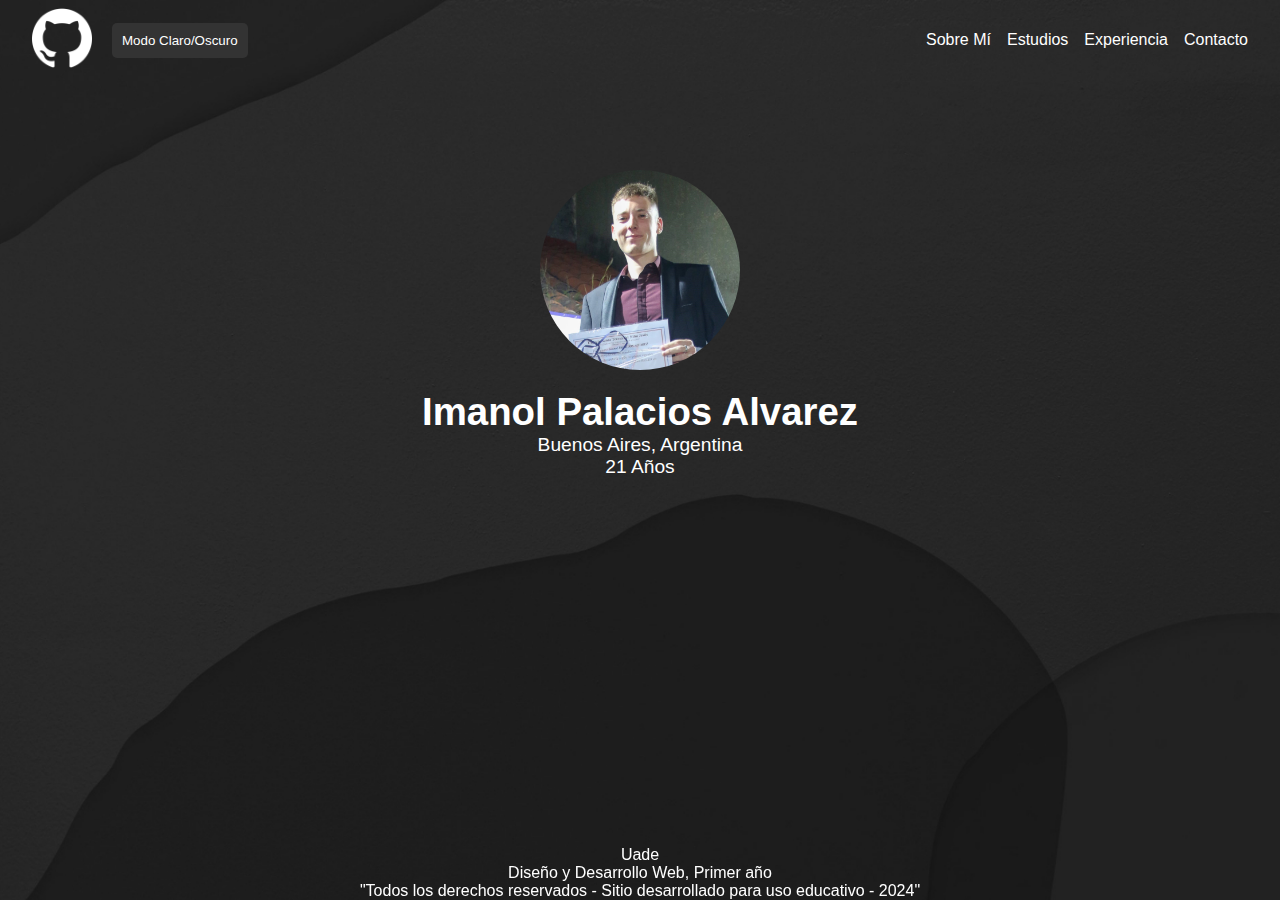
<file: index.html>
<!DOCTYPE html>
<html lang="en">
<head>
    <meta charset="UTF-8">
    <meta name="viewport" content="width=device-width, initial-scale=1.0">
    <title>Document</title>
    <link rel="stylesheet" href="style.css">
    <link rel="stylesheet" href="https://cdn.jsdelivr.net/npm/bootstrap-icons@1.10.3/font/bootstrap-icons.css">
    <script src="https://code.jquery.com/jquery-3.6.0.min.js"></script>
</head>

<body>
  <header id="header">
    <a href="https://github.com/imanolpalacios?tab=repositories" target="_blank">
        <img src="images/github (1).png" class="git">
    </a> 
        <!-- Botón de modo claro/oscuro -->
        <button id="toggleMode">Modo Claro/Oscuro</button>
    <button id="abrir" class="abrir-menu"><i class="bi bi-list"></i></button>
    <nav class="nav" id="nav">
        <button class="cerrar-menu" id="cerrar"><i class="bi bi-x"></i></button>
        <ul class="nav-list">
            <li><a href="index.html">Sobre Mí</a></li>
            <li><a href="Estudios.html">Estudios</a></li>
            <li><a href="Experiencia Laboral.html">Experiencia</a></li>
            <li><a href="Contacto.html" class="active-page">Contacto</a></li>
        </ul>
    </nav>

</header>


    <main>
        <section class="imafoto"><img src="images/IMG_7592.jpg" id="ima" alt="ima"></section>
        <div class="text-box"> 
            <h1>Imanol Palacios Alvarez</h1>
            <p>Buenos Aires, Argentina</p>
            <p>21 Años</p>
        </div>
    </main>


<footer>
    <div class="footer">
    <div>Uade</div>
    <div>Diseño y Desarrollo Web, Primer año </div>
    <div>"Todos los derechos reservados - Sitio desarrollado para uso educativo - 2024"</div>
    </div>
</footer>
<script src="main.js"></script>
</body>
</html>
</file>
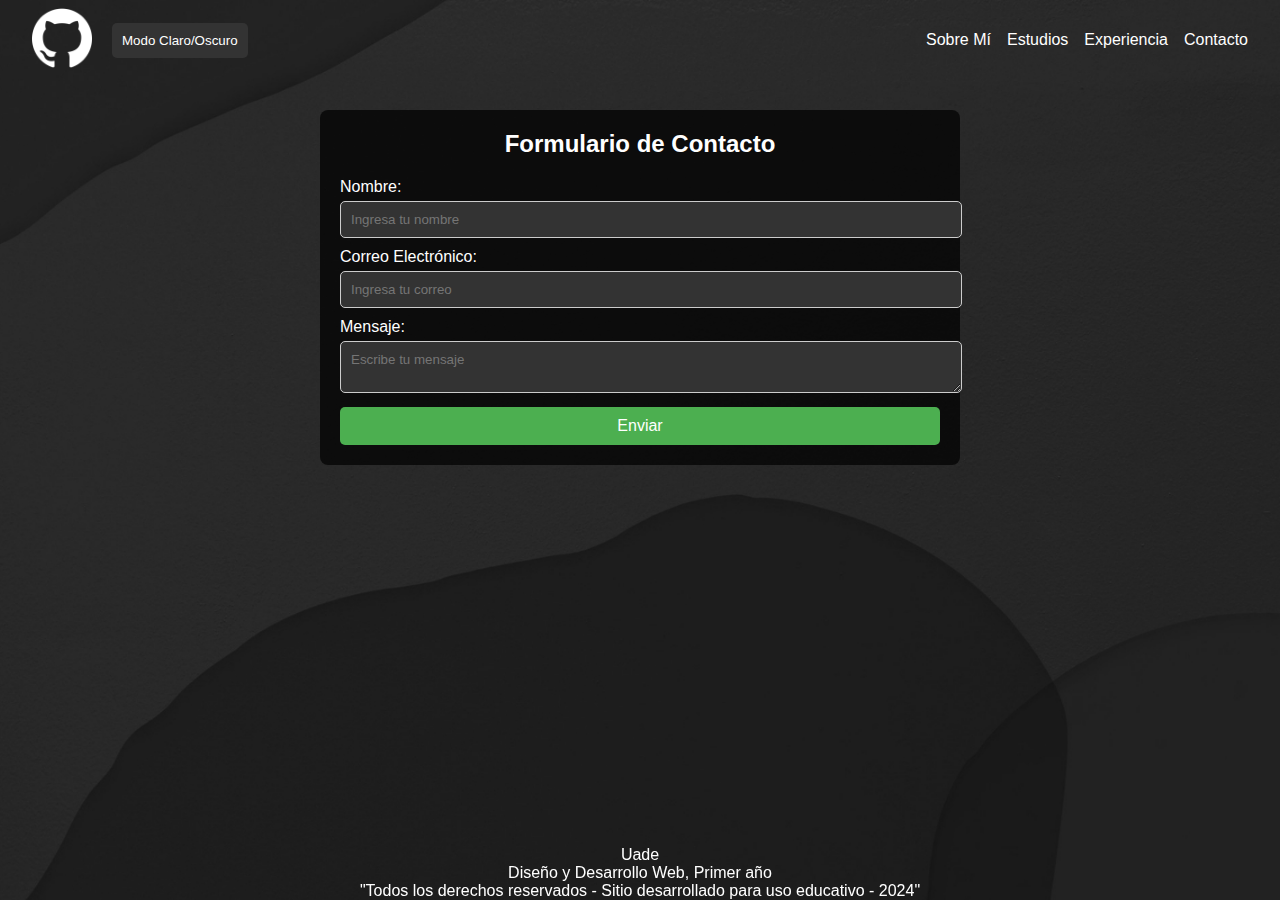
<file: Contacto.html>
<!DOCTYPE html>
<html lang="en">
<head>
    <meta charset="UTF-8">
    <meta name="viewport" content="width=device-width, initial-scale=1.0">
    <title>Document</title>
    <link rel="stylesheet" href="style.css">
    <link rel="stylesheet" href="https://cdn.jsdelivr.net/npm/bootstrap-icons@1.10.3/font/bootstrap-icons.css">
    <script src="https://code.jquery.com/jquery-3.6.0.min.js"></script>
</head>

<body>
    <header id="header">
        <a href="https://github.com/imanolpalacios?tab=repositories" target="_blank">
            <img src="images/github (1).png" class="git">
        </a> 
                <!-- Botón de modo claro/oscuro -->
                <button id="toggleMode">Modo Claro/Oscuro</button>
        <button id="abrir" class="abrir-menu"><i class="bi bi-list"></i></button>
        <nav class="nav" id="nav">
            <button class="cerrar-menu" id="cerrar"><i class="bi bi-x"></i></button>
            <ul class="nav-list">
                <li><a href="index.html">Sobre Mí</a></li>
                <li><a href="Estudios.html">Estudios</a></li>
                <li><a href="Experiencia Laboral.html">Experiencia</a></li>
                <li><a href="Contacto.html" class="active-page">Contacto</a></li>
            </ul>
        </nav>

    </header>
<main>

  <!-- Formulario de contacto -->
  <section class="contact-form">
    <h2>Formulario de Contacto</h2>
    <form id="contactForm" onsubmit="return validateForm()">
        <label for="name">Nombre:</label>
        <input type="text" id="name" name="name" placeholder="Ingresa tu nombre">
        <span id="nameError" class="error-message"></span>

        <label for="email">Correo Electrónico:</label>
        <input type="email" id="email" name="email" placeholder="Ingresa tu correo">
        <span id="emailError" class="error-message"></span>

        <label for="message">Mensaje:</label>
        <textarea id="message" name="message" placeholder="Escribe tu mensaje"></textarea>
        <span id="messageError" class="error-message"></span>

        <button type="submit">Enviar</button>
    </form>
</section>
</main>
<footer>
    <div class="footer">
    <div>Uade</div>
    <div>Diseño y Desarrollo Web, Primer año </div>
    <div>"Todos los derechos reservados - Sitio desarrollado para uso educativo - 2024"</div>
    </div>
</footer>
<script src="main.js"></script>

    
    </body>
</html>
</file>
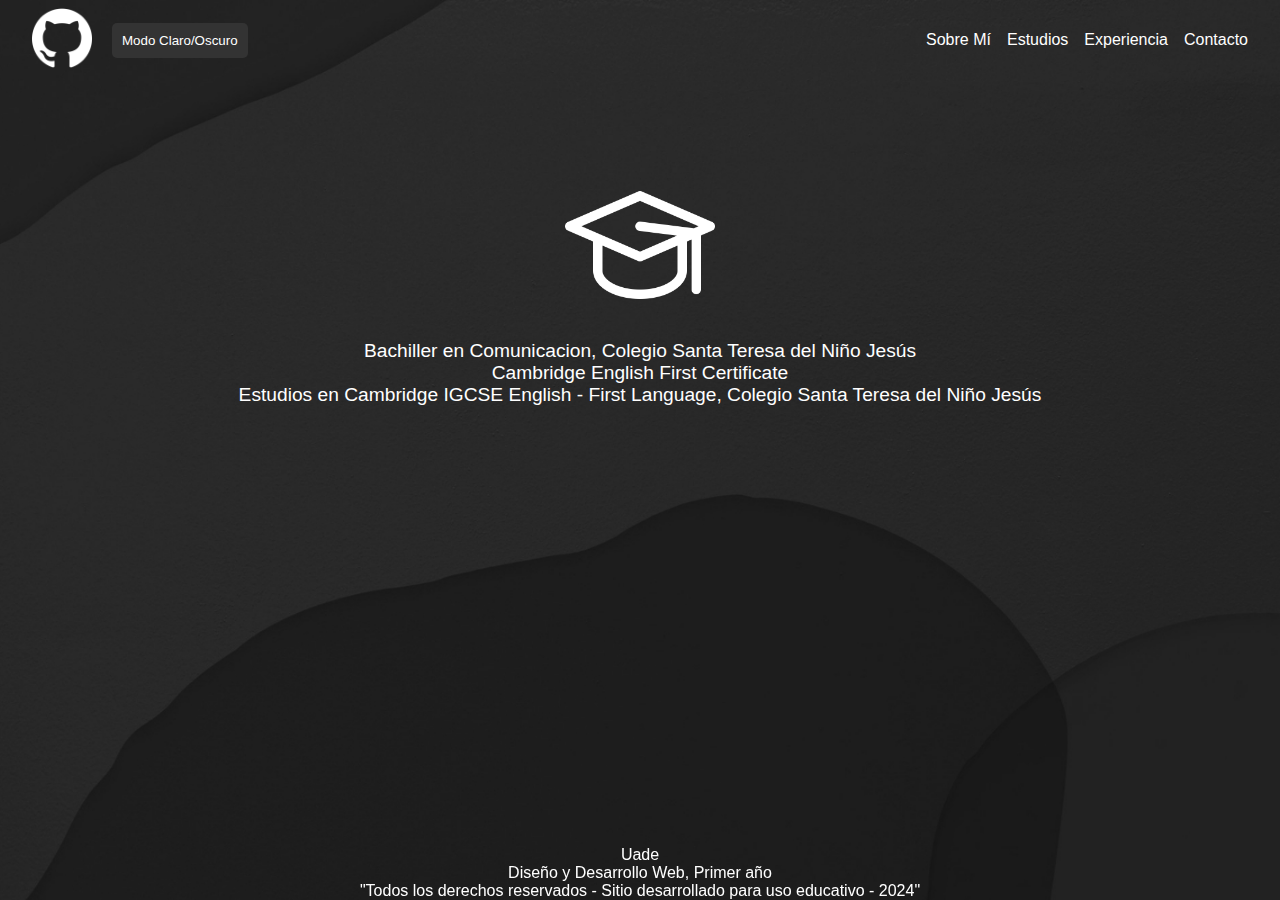
<file: Estudios.html>
<!DOCTYPE html>
<html lang="en">
<head>
    <meta charset="UTF-8">
    <meta name="viewport" content="width=device-width, initial-scale=1.0">
    <title>Document</title>
    <link rel="stylesheet" href="style.css">
    <link rel="stylesheet" href="https://cdn.jsdelivr.net/npm/bootstrap-icons@1.10.3/font/bootstrap-icons.css">
    <script src="https://code.jquery.com/jquery-3.6.0.min.js"></script>
</head>

<body>
    <header id="header">
        <a href="https://github.com/imanolpalacios?tab=repositories" target="_blank">
            <img src="images/github (1).png" class="git">
        </a> 
                <!-- Botón de modo claro/oscuro -->
                <button id="toggleMode">Modo Claro/Oscuro</button>
        <button id="abrir" class="abrir-menu"><i class="bi bi-list"></i></button>
        <nav class="nav" id="nav">
            <button class="cerrar-menu" id="cerrar"><i class="bi bi-x"></i></button>
            <ul class="nav-list">
                <li><a href="index.html">Sobre Mí</a></li>
                <li><a href="Estudios.html">Estudios</a></li>
                <li><a href="Experiencia Laboral.html">Experiencia</a></li>
                <li><a href="Contacto.html" class="active-page">Contacto</a></li>
            </ul>
        </nav>

    </header>
<main>
    <section class="gorrofoto"><img src="images/graduation-hat (1).png" id="gorro" alt=""></section>
    <div class="text-box" id="estudiotext">
        <h1></h1>
        <p>Bachiller en Comunicacion, Colegio Santa Teresa del Niño Jesús</p>
        <p>Cambridge English First Certificate</p>
        <p>Estudios en Cambridge IGCSE English - First Language, Colegio Santa Teresa del Niño Jesús</p>
    </div>
</main>  
        
<footer>
    <div class="footer">
    <div>Uade</div>
    <div>Diseño y Desarrollo Web, Primer año </div>
    <div>"Todos los derechos reservados - Sitio desarrollado para uso educativo - 2024"</div>
    </div>
</footer>
    <script src="main.js"></script>
 
    </body>
</html>
</file>
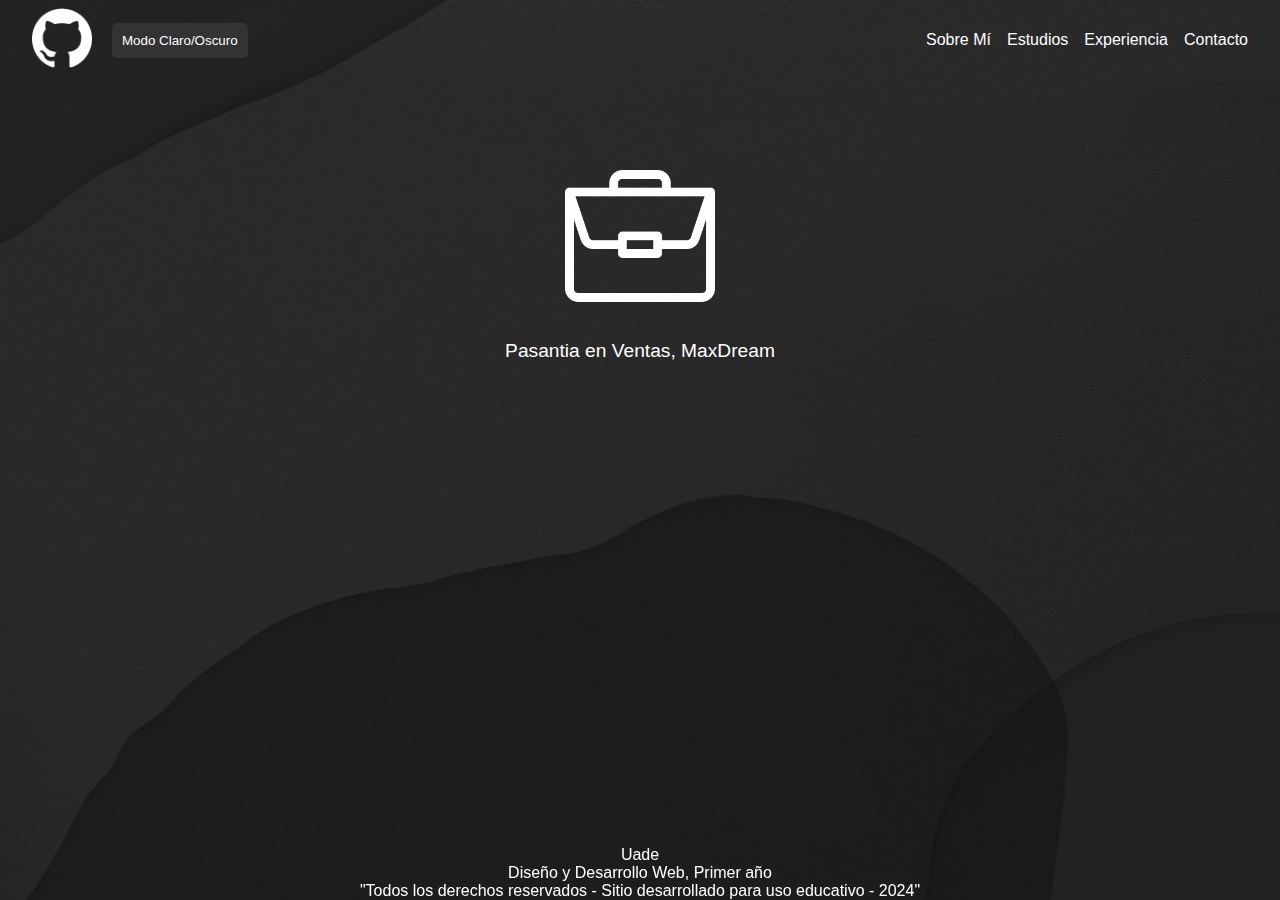
<file: Experiencia Laboral.html>
<!DOCTYPE html>
<html lang="en">
<head>
    <meta charset="UTF-8">
    <meta name="viewport" content="width=device-width, initial-scale=1.0">
    <title>Document</title>
    <link rel="stylesheet" href="style.css">
    <link rel="stylesheet" href="https://cdn.jsdelivr.net/npm/bootstrap-icons@1.10.3/font/bootstrap-icons.css">
    <script src="https://code.jquery.com/jquery-3.6.0.min.js"></script>
</head>

<body>
    <header id="header">
        <a href="https://github.com/imanolpalacios?tab=repositories" target="_blank">
            <img src="images/github (1).png" class="git">
        </a> 
                <!-- Botón de modo claro/oscuro -->
                <button id="toggleMode">Modo Claro/Oscuro</button>
        <button id="abrir" class="abrir-menu"><i class="bi bi-list"></i></button>
        <nav class="nav" id="nav">
            <button class="cerrar-menu" id="cerrar"><i class="bi bi-x"></i></button>
            <ul class="nav-list">
                <li><a href="index.html">Sobre Mí</a></li>
                <li><a href="Estudios.html">Estudios</a></li>
                <li><a href="Experiencia Laboral.html">Experiencia</a></li>
                <li><a href="Contacto.html" class="active-page">Contacto</a></li>
            </ul>
        </nav>

    </header>
        
<main>
    <section class="gorrofoto"><img src="images/portfolio.png" id="gorro" alt=""></section>
    <div class="text-box"><p>Pasantia en Ventas, MaxDream</p></div>
</main>



<footer>
    <div class="footer">
    <div>Uade</div>
    <div>Diseño y Desarrollo Web, Primer año </div>
    <div>"Todos los derechos reservados - Sitio desarrollado para uso educativo - 2024"</div>
    </div>
</footer>
<script src="main.js"></script>

    </body>
</html>
</file>
<file: style.css>
* {
    margin: 0;
    padding: 0; 
    font-family: 'Poppins', sans-serif;
}
img{
    width: 100%;
}

body {
    top: 0;
    left: 0;
    min-height: 100vh;
    max-width: 100%;
    max-height: 100%;
    background-image: url(images/fondoM.jpg);
    background-position: center;
    background-size: cover;
    position: relative;
}


.text-box h1 {
    font-size: 2.5vh;
    font-size: 2.5vw;
}


.nav-list {
    list-style-type: none;
    display: flex;
    gap: 1rem;
}

.nav-list li a {
    color: white;
    text-decoration: none; 
    position: relative;
}

.nav-list li a::after {
    content: "";
    position: absolute;
    bottom: 0;
    left: 0;
    width: 0%;
    height: 2px; 
    background: grey;
    transition: width 0.5s ease; 
}

.nav-list li a:hover::after {
    width: 100%; 
}

.nav-list-hover {
    position: relative;
    display: inline-block;
    color: #000; 
    text-decoration: none;
}



/* Menu Hamburguesa */
.abrir-menu, .cerrar-menu {
    display: none;
}

@media (max-width: 740px) {
    .abrir-menu, .cerrar-menu {
        display: block;
        border: 0;
        font-size: 1.25rem;
        background-color: transparent;
        cursor: pointer;
    }

    .abrir-menu {
        color: white;
    }

    .cerrar-menu {
        color: white;
    }

    .nav {
        opacity: 0;
        visibility: hidden;
        display: flex;
        flex-direction: column;
        align-items: end;
        gap: 1rem;
        position: absolute;
        top: 0;
        right: 0;
        bottom: 0;
        padding: 2rem;
        box-shadow: 0 0 0 100vmax rgba(0, 0, 0, .5);
    }

    .nav.visible {
        opacity: 1;
        visibility: visible;
        color: white;
        z-index: 1;
        background-color: rgb(43, 42, 42);
    }

    .nav-list {
        flex-direction: column;
        align-items: end;
    }

    .nav-list li a {
        color: white;
        text-decoration: none;
    }
}


.git {
    width: 60px;
    margin-right: 20px;
}

header {
    display: flex;
    align-items: center;
    justify-content: space-between;
    height: 80px;
    padding: 0 2rem;
}
#ima{
    width: 200px;
    height: 200px;
    border-radius: 50%;
    object-fit: cover;
}
.imafoto{
display: flex;
justify-content: center;
margin-top: 10vh;

}

.gorrofoto {
    display: flex;
    justify-content: center;
    margin-top: 10vh;
}

#gorro {
    width: 150px;
    height: 150px;
    object-fit: cover;
}


.text-box {
    color: white;
    text-align: center;
    margin-top: 20px;
}

.text-box h1 {
    font-size: 3vw;
}

.text-box p {
    font-size: 1.5vw;
}
footer {
    position: fixed;
    bottom: 0;
    text-align: center;
    width: 100%;
  }
.footer{
color: white;

}

/* Estilos para el botón de alternancia */
#toggleMode {
    background-color: #333;
    color: #fff;
    border: none;
    padding: 10px;
    cursor: pointer;
    border-radius: 5px;
    margin-right: auto; /* Para que el menú de hamburguesa quede a la derecha */
}

#toggleMode:hover {
    background-color: #555;
}

/* Modo oscuro */
.dark-mode {
    background-image: url(images/fondoblanco.jpeg);
    
}

/* Modo oscuro para los enlaces */
.dark-mode .nav-list li a {
    color: #000000;
}

.dark-mode .text-box {
    color: #000000;
}

.dark-mode .git{
    -webkit-filter: invert(100%) !important;
    -moz-filter: invert(100%) !important;
    -o-filter: invert(100%) !important;
    -ms-filter: invert(100%) !important;
}
.dark-mode #gorro{
    -webkit-filter: invert(100%) !important;
    -moz-filter: invert(100%) !important;
    -o-filter: invert(100%) !important;
    -ms-filter: invert(100%) !important;
}
.dark-mode .footer{
    color: black;
}
.dark-mode #footer{
    color: black;
}





/* Estilo para el formulario */
.contact-form {
    margin-top: 30px;
    background-color: rgba(0, 0, 0, 0.7);
    padding: 20px;
    border-radius: 8px;
    color: white;
    max-width: 600px;
    margin-left: auto;
    margin-right: auto;
}

.contact-form h2 {
    text-align: center;
    margin-bottom: 20px;
}

.contact-form label {
    display: block;
    margin-bottom: 5px;
}

.contact-form input, .contact-form textarea {
    width: 100%;
    padding: 10px;
    margin-bottom: 10px;
    border: 1px solid #ccc;
    border-radius: 5px;
    background-color: #333;
    color: white;
}

.contact-form button {
    width: 100%;
    padding: 10px;
    background-color: #4CAF50;
    border: none;
    color: white;
    font-size: 16px;
    cursor: pointer;
    border-radius: 5px;
}

.contact-form button:hover {
    background-color: #45a049;
}

.error-message {
    color: red;
    font-size: 12px;
    margin-top: -10px;
    margin-bottom: 10px;
}
</file>
